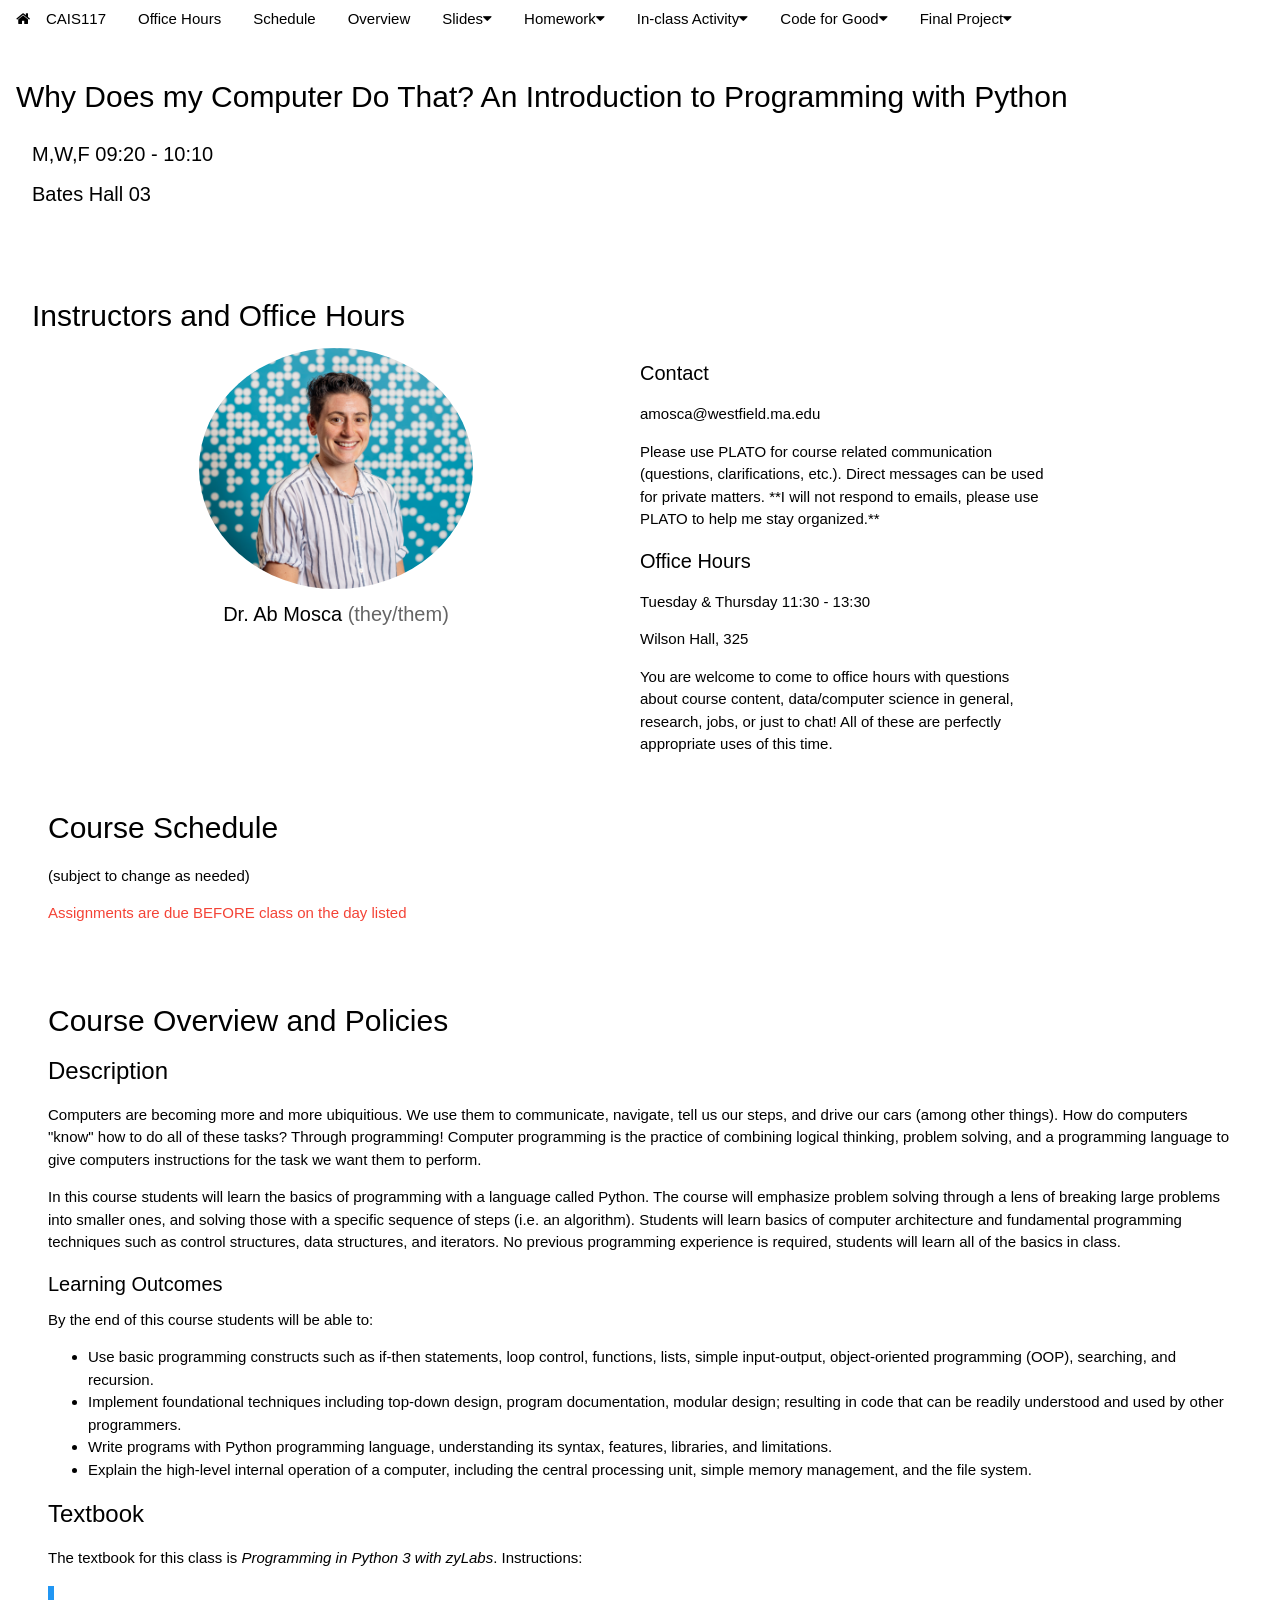
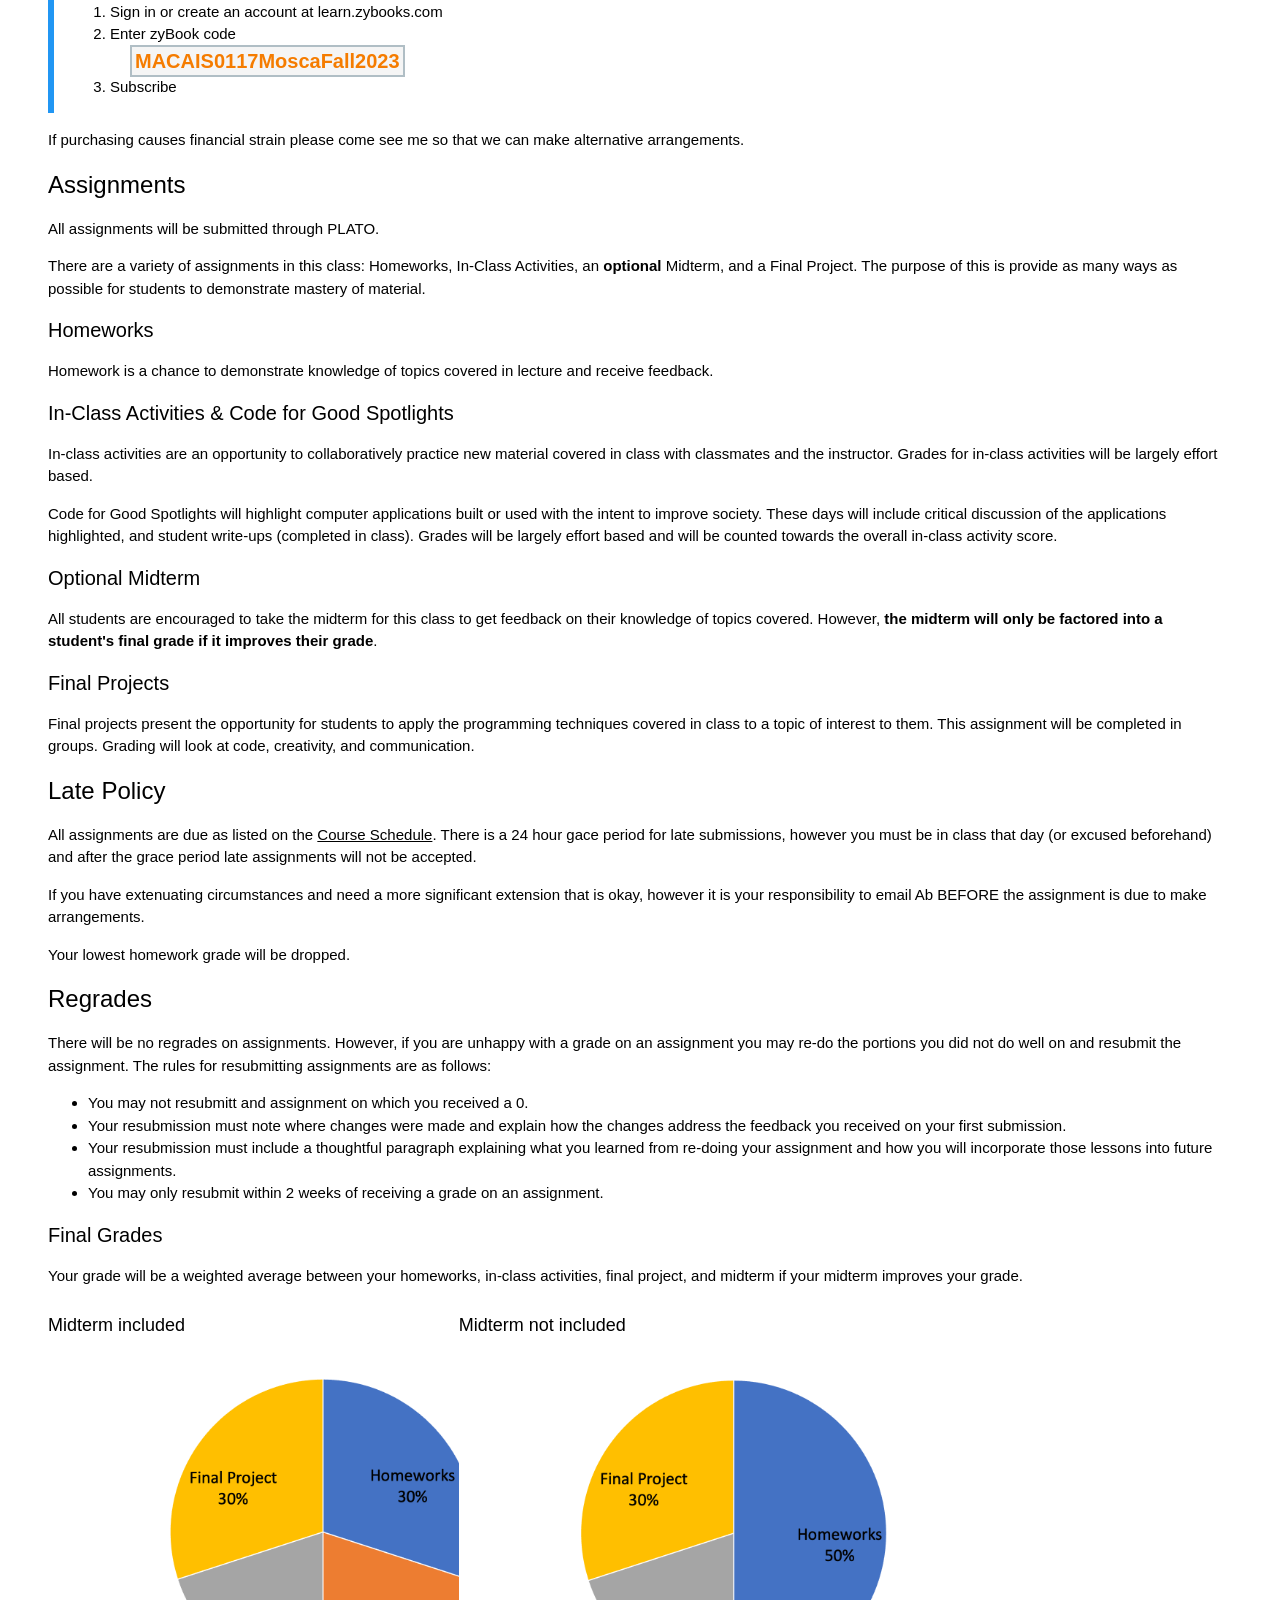
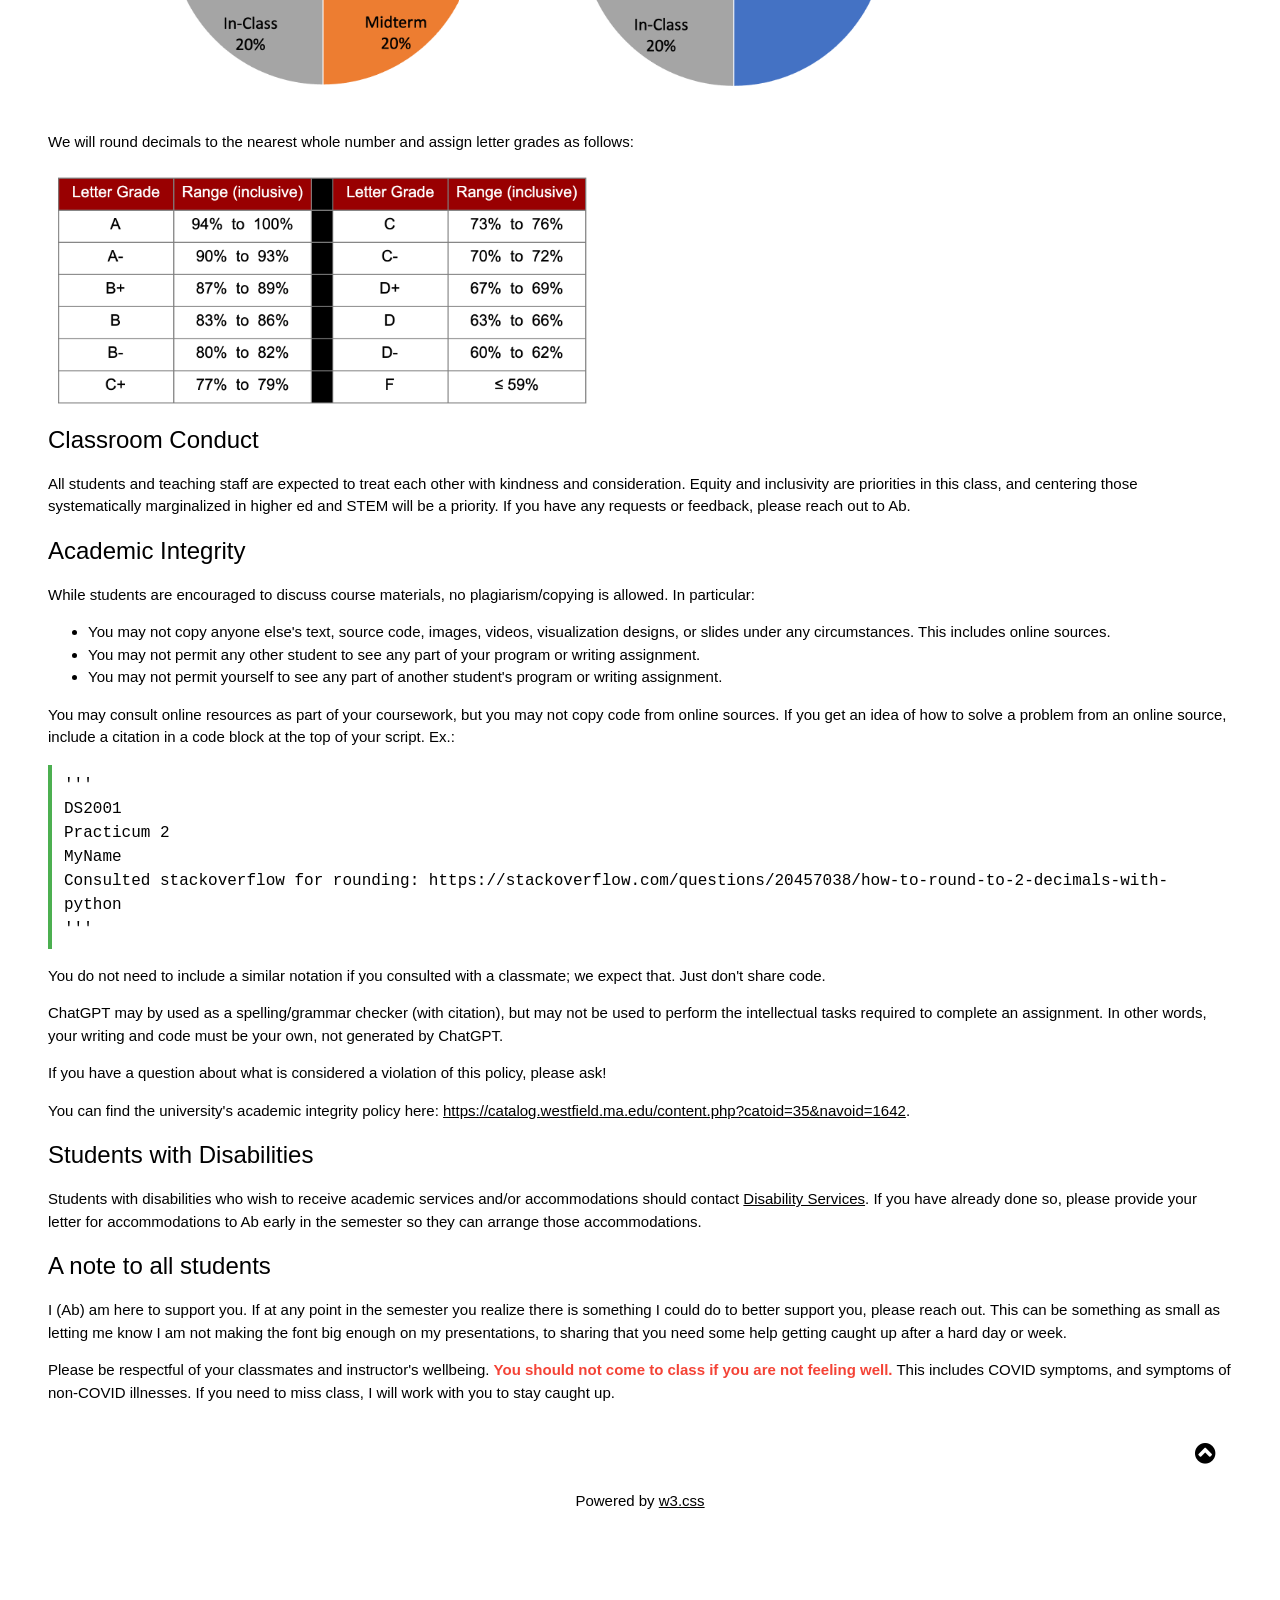
<file: index.html>
<!DOCTYPE html>
<html>
<head>
<title>CAIS117</title>
<meta charset="UTF-8">
<meta name="viewport" content="width=device-width, initial-scale=1">
<link rel="stylesheet" href="https://www.w3schools.com/w3css/4/w3.css">
<link rel="stylesheet" href="https://www.w3schools.com/lib/w3-theme-black.css">
<link rel="stylesheet" href="https://cdnjs.cloudflare.com/ajax/libs/font-awesome/4.7.0/css/font-awesome.min.css">
<link rel="stylesheet" href="mystyle.css">
<link rel="stylesheet" href="https://www.w3schools.com/lib/w3-colors-metro.css">
</head>

<body id="myPage">

<!-- Navbar -->
<div class="w3-top">
 <div class="w3-bar w3-theme-d2 w3-left-align">
  <a class="w3-bar-item w3-button w3-hide-medium w3-hide-large w3-right w3-hover-white w3-theme-d2" href="javascript:void(0);" onclick="openNav()"><i class="fa fa-bars"></i></a>
  <a href="#" class="w3-bar-item w3-button w3-metro-dark-blue"><i class="fa fa-home w3-margin-right"></i>CAIS117</a>
  <a href="#office-hours" class="w3-bar-item w3-button w3-hide-small w3-hover-white">Office Hours</a>
  <a href="#schedule" class="w3-bar-item w3-button w3-hide-small w3-hover-white">Schedule</a>
  <a href="#overview" class="w3-bar-item w3-button w3-hide-small w3-hover-white">Overview</a>
  <div class="w3-dropdown-hover w3-hide-small">
    <button class="w3-button" title="Notifications">Slides<i class="fa fa-caret-down"></i></button>     
    <div class="w3-dropdown-content w3-card-4 w3-bar-block">
      <a href="slides/01-welcome.pdf" target="_blank" class="w3-bar-item w3-button">01-welcome</a>
      <a href="slides/02-how-computers-work.pdf" target="_blank" class="w3-bar-item w3-button">02-how-computers-work</a>
      <a href="slides/03-intro-python.pdf" target="_blank" class="w3-bar-item w3-button">03-intro-python</a>
      <a href="slides/04-user-input.pdf" target="_blank" class="w3-bar-item w3-button">04-user-input</a>
      <a href="slides/05-numbers.pdf" target="_blank" class="w3-bar-item w3-button">05-numbers</a>
      <a href="slides/06-mathematical-operators.pdf" target="_blank" class="w3-bar-item w3-button">06-mathematical-operators</a>
      <a href="slides/07-conditionals.pdf" target="_blank" class="w3-bar-item w3-button">07-conditionals</a>
      <a href="slides/08-strings.pdf" target="_blank" class="w3-bar-item w3-button">08-strings</a>
      <a href="slides/09-main.pdf" target="_blank" class="w3-bar-item w3-button">09-main</a>
      <a href="slides/10-debugging.pdf" target="_blank" class="w3-bar-item w3-button">10-debugging</a>
      <a href="slides/11-loops.pdf" target="_blank" class="w3-bar-item w3-button">11-loops</a>
      <a href="slides/12-random-module.pdf" target="_blank" class="w3-bar-item w3-button">12-random-module</a>
      <a href="slides/13-lists.pdf" target="_blank" class="w3-bar-item w3-button">13-lists</a>
      <a href="slides/14-functions.pdf" target="_blank" class="w3-bar-item w3-button">14-functions</a>
      <a href="slides/15-documentation.pdf" target="_blank" class="w3-bar-item w3-button">15-documentation</a>
      <a href="slides/16-more-functions.pdf" target="_blank" class="w3-bar-item w3-button">16-more-functions</a>
      <a href="slides/17-dictionaries.pdf" target="_blank" class="w3-bar-item w3-button">17-dictionaries</a>
      <a href="slides/18-code-reuse.pdf" target="_blank" class="w3-bar-item w3-button">18-code-reuse</a>
      <a href="slides/19-recursion-pt1.pdf" target="_blank" class="w3-bar-item w3-button">19-recursion-pt1</a>
      <a href="slides/20-recursion-pt2.pdf" target="_blank" class="w3-bar-item w3-button">20-recursion-pt2</a>
      <a href="slides/21-classes-pt1.pdf" target="_blank" class="w3-bar-item w3-button">21-classes-pt1</a>
      <a href="slides/22-classes-pt2.pdf" target="_blank" class="w3-bar-item w3-button">22-classes-pt2</a>
      <a href="slides/23-classes-pt3.pdf" target="_blank" class="w3-bar-item w3-button">23-classes-pt3</a>
      <a href="slides/24-graphics.pdf" target="_blank" class="w3-bar-item w3-button">24-graphics</a>
      <a href="slides/25-animation.pdf" target="_blank" class="w3-bar-item w3-button">25-animation</a>
      <a href="slides/26-interaction.pdf" target="_blank" class="w3-bar-item w3-button">26-interaction</a>
      <a href="slides/27-prototyping.pdf" target="_blank" class="w3-bar-item w3-button">27-prototyping</a>
      <a href="slides/28-algorithms.pdf" target="_blank" class="w3-bar-item w3-button">28-algorithms</a>
      <a href="slides/29-exceptions.pdf" target="_blank" class="w3-bar-item w3-button">29-exceptions</a>
      <a href="slides/30-files.pdf" target="_blank" class="w3-bar-item w3-button">30-files</a>
      <a href="slides/31-VA.pdf" target="_blank" class="w3-bar-item w3-button">31-VA</a>
    </div>
  </div>
  <div class="w3-dropdown-hover w3-hide-small">
    <button class="w3-button" title="Notifications">Homework<i class="fa fa-caret-down"></i></button>     
    <div class="w3-dropdown-content w3-card-4 w3-bar-block">
      <a href="hw/hw01.pdf" target="_blank" class="w3-bar-item w3-button">hw01</a>
      <a href="hw/hw02.pdf" target="_blank" class="w3-bar-item w3-button">hw02</a>
      <a href="hw/hw03.pdf" target="_blank" class="w3-bar-item w3-button">hw03</a>
      <a href="hw/hw04.pdf" target="_blank" class="w3-bar-item w3-button">hw04</a>
      <a href="hw/hw05.pdf" target="_blank" class="w3-bar-item w3-button">hw05</a>
      <a href="hw/hw06.pdf" target="_blank" class="w3-bar-item w3-button">hw06</a>
      <a href="hw/hw07.pdf" target="_blank" class="w3-bar-item w3-button">hw07</a>
    </div>
  </div>
    <div class="w3-dropdown-hover w3-hide-small">
    <button class="w3-button" title="Notifications">In-class Activity<i class="fa fa-caret-down"></i></button>     
    <div class="w3-dropdown-content w3-card-4 w3-bar-block">
      <a href="https://replit.com/teams/join/cbfzmzolnpzhbbarrspukzusuklzeihq-CAIS117-F23" target="_blank" class="w3-bar-item w3-button">join-repl.it</a>
    </div>
  </div>
  <div class="w3-dropdown-hover w3-hide-small">
    <button class="w3-button" title="Notifications">Code for Good<i class="fa fa-caret-down"></i></button>     
    <div class="w3-dropdown-content w3-card-4 w3-bar-block">
      <a href="cfg/cfg01.pdf" target="_blank" class="w3-bar-item w3-button">cfg01</a>
      <a href="cfg/cfg02.pdf" target="_blank" class="w3-bar-item w3-button">cfg02</a>
      <a href="cfg/cfg03.pdf" target="_blank" class="w3-bar-item w3-button">cfg03</a>
    </div>
  </div>
  <div class="w3-dropdown-hover w3-hide-small">
    <button class="w3-button" title="Notifications">Final Project<i class="fa fa-caret-down"></i></button>     
    <div class="w3-dropdown-content w3-card-4 w3-bar-block">
       <a href="project/project.pdf" target="_blank" class="w3-bar-item w3-button">project</a>
    </div>
  </div>
  <!-- <div class="w3-dropdown-hover w3-hide-small">
    <button class="w3-button" title="Notifications">Links<i class="fa fa-caret-down"></i></button>     
    <div class="w3-dropdown-content w3-card-4 w3-bar-block">
      <a href="#" target="_blank" class="w3-bar-item w3-button">Gradescope</a>
    </div>
  </div> -->
 </div>
</div>

<!-- Class info Container -->
<div class="w3-container w3-padding-64 w3-center" id="office-hours">
<h2 class="w3-left-align">Why Does my Computer Do That? An Introduction to Programming with Python</h2>

<div class="w3-row">

  <div class="w3-third w3-margin-left">
    <h4 class="w3-left-align">M,W,F 09:20 - 10:10</h4>
    <h4 class="w3-left-align">Bates Hall 03</h4>
  </div>
  <div class="w3-half">
  </div>
</div>

<!-- Office Hours Container -->
<div class="w3-container w3-padding-64 w3-center" id="office-hours">
<h2 class="w3-left-align">Instructors and Office Hours</h2>

<div class="w3-row">

<div class="w3-half">
  <img src="img/ab.png" alt="Boss" style="width:45%" class="w3-circle">
  <h4>Dr. Ab Mosca <span class="w3-opacity">(they/them)</span></h4>
</div>

<div class="w3-third w3-left-align">
  <h4>Contact</h4>
  <p>amosca@westfield.ma.edu</p>
  <p>Please use PLATO for course related communication (questions, clarifications, etc.). Direct messages can be used for private matters. **I will not respond to emails, please use PLATO to help me stay organized.**</p>
  <h4>Office Hours</h4>
  <p>Tuesday & Thursday 11:30 - 13:30</p>
  <p>Wilson Hall, 325</p>
  <p>You are welcome to come to office hours with questions about course content, data/computer science in general, research, jobs, or just to chat! All of these are perfectly appropriate uses of this time.</p>
</div>

</div>


<!-- Schedule Container-->
<div class="w3-container w3-padding-24 w3-center" id="schedule">
<h2 class="w3-left-align">Course Schedule</h2>
<p class="w3-left-align">(subject to change as needed)</p>
<p class="w3-left-align w3-text-red">Assignments are due BEFORE class on the day listed</p>

<div class="w3-content" style="width:90%">

</div>
</div>

<!-- Overview Container -->
<div class="w3-container w3-padding-24 w3-left-align" id="overview">
<h2>Course Overview and Policies</h2>

<h3>Description</h3>

<p>Computers are becoming more and more ubiquitious. We use them to communicate, navigate, tell us our steps, and drive our cars (among other things). How do computers "know" how to do all of these tasks? Through programming! Computer programming is the practice of combining logical thinking, problem solving, and a programming language to give computers instructions for the task we want them to perform.</p>

<p>In this course students will learn the basics of programming with a language called Python. The course will emphasize problem solving through a lens of breaking large problems into smaller ones, and solving those with a specific sequence of steps (i.e. an algorithm). Students will learn basics of computer architecture and fundamental programming techniques such as control structures, data structures, and iterators. No previous programming experience is required, students will learn all of the basics in class.</p>      

<h4>Learning Outcomes</h4>
By the end of this course students will be able to:

<ul> 
  <li>Use basic programming constructs such as if-then statements, loop control, functions, lists, simple input-output, object-oriented programming (OOP), searching, and recursion.</li>
  <li>Implement foundational techniques including top-down design, program documentation, modular design; resulting in code that can be readily understood and used by other programmers.</li>
  <li>Write programs with Python programming language, understanding its syntax, features, libraries, and limitations.</li>
  <li>Explain the high-level internal operation of a computer, including the central processing unit, simple memory management, and the file system.</li>
</ul>

<h3>Textbook</h3>

<p>The textbook for this class is <em>Programming in Python 3 with zyLabs</em>. Instructions:  

<div class="w3-panel w3-leftbar w3-border-blue">
  <ol>
    <li>Sign in or create an account at learn.zybooks.com</li>
    <li>Enter zyBook code</li> <span class="zybook-code">MACAIS0117MoscaFall2023</span>
    <li>Subscribe</li>
  </ol>
</div>

<p>If purchasing causes financial strain please come see me so that we can make alternative arrangements.</p>

<h3>Assignments</h3>

<p>All assignments will be submitted through PLATO.</p>

<p>There are a variety of assignments in this class: Homeworks, In-Class Activities, an <strong>optional</strong> Midterm, and a Final Project. The purpose of this is provide as many ways as possible for students to demonstrate mastery of material.</p>

<h4>Homeworks</h4>  

<p>Homework is a chance to demonstrate knowledge of topics covered in lecture and receive feedback.</p>  

<h4>In-Class Activities & Code for Good Spotlights</h4>

<p>In-class activities are an opportunity to collaboratively practice new material covered in class with classmates and the instructor. Grades for in-class activities will be largely effort based.</p>

<p>Code for Good Spotlights will highlight computer applications built or used with the intent to improve society. These days will include critical discussion of the applications highlighted, and student write-ups (completed in class). Grades will be largely effort based and will be counted towards the overall in-class activity score.</p>

<h4>Optional Midterm</h4>

<p>All students are encouraged to take the midterm for this class to get feedback on their knowledge of topics covered. However, <strong>the midterm will only be factored into a student's final grade if it improves their grade</strong>.</p>

<h4>Final Projects</h4>

<p>Final projects present the opportunity for students to apply the programming techniques covered in class to a topic of interest to them. This assignment will be completed in groups. Grading will look at code, creativity, and communication.</p>

<h3>Late Policy</h3>
<p>All assignments are due as listed on the <a href="#schedule">Course Schedule</a>. There is a 24 hour gace period for late submissions, however you must be in class that day (or excused beforehand) and after the grace period late assignments will not be accepted.</p>

<p>If you have extenuating circumstances and need a more significant extension that is okay, however it is your responsibility to email Ab BEFORE the assignment is due to make arrangements.</p>

<p>Your lowest homework grade will be dropped.</p> 

<h3>Regrades</h3>
<p>There will be no regrades on assignments. However, if you are unhappy with a grade on an assignment you may re-do the portions you did not do well on and resubmit the assignment. The rules for resubmitting assignments are as follows:</p>

<ul>
  <li>You may not resubmitt and assignment on which you received a 0.</li>
  <li>Your resubmission must note where changes were made and explain how the changes address the feedback you received on your first submission.</li>
  <li>Your resubmission must include a thoughtful paragraph explaining what you learned from re-doing your assignment and how you will incorporate those lessons into future assignments.</li>
  <li>You may only resubmit within 2 weeks of receiving a grade on an assignment.</li>
</ul>

<h4>Final Grades</h4>
<p>Your grade will be a weighted average between your homeworks, in-class activities, final project, and midterm if your midterm improves your grade.</p> 

<div class="w3-row">
  <div class="w3-third">
    <h5>Midterm included</h5>
    <img src="assets/grades-midterm.png" style="max-width: 550px;">
  </div>
  <div class="w3-third w3-margin-left">
    <h5>Midterm not included</h5>
    <img src="assets/grades-no-midterm.png" style="max-width: 550px;">
  </div>
</div>

<p>We will round decimals to the nearest whole number and assign letter grades as follows:</p>

<div class="w3-row">
  <div class="w3-half"><img src="img/number_grades.png" style="width: 100%; max-width:550px;"></div>      
</div>

<h3>Classroom Conduct</h3>
<p>All students and teaching staff are expected to treat each other with kindness and consideration. Equity and inclusivity are priorities in this class, and centering those systematically marginalized in higher ed and STEM will be a priority. If you have any requests or feedback, please reach out to Ab.</p>

<h3>Academic Integrity</h3>
<p>While students are encouraged to discuss course materials, no plagiarism/copying is allowed. In particular:
  <ul>
    <li>You may not copy anyone else's text, source code, images, videos, visualization designs, or slides under any circumstances. This includes online sources.</li>
    <li>You may not permit any other student to see any part of your program or writing assignment.</li>
    <li>You may not permit yourself to see any part of another student's program or writing assignment.</li>
  </ul></p>

<p>You may consult online resources as part of your coursework, but you may not copy code from online sources. If you get an idea of how to solve a problem from an online source, include a citation in a code block at the top of your script. Ex.:</p>

<div class="w3-example">
<div class="w3-code python notranslate">
'''<br>
DS2001<br>
Practicum 2<br>
MyName<br>
Consulted stackoverflow for rounding:  
https://stackoverflow.com/questions/20457038/how-to-round-to-2-decimals-with-python 
<br>
'''
</div>
</div>

<p>You do not need to include a similar notation if you consulted with a classmate; we expect that. Just don't share code.</p>

<p>ChatGPT may by used as a spelling/grammar checker (with citation), but may not be used to perform the intellectual tasks required to complete an assignment. In other words, your writing and code must be your own, not generated by ChatGPT.</p>

<p>If you have a question about what is considered a violation of this policy, please ask!</p>
<p>You can find the university's academic integrity policy here: <a href="https://catalog.westfield.ma.edu/content.php?catoid=35&navoid=1642" target="_blank">https://catalog.westfield.ma.edu/content.php?catoid=35&navoid=1642</a>.</p> 

<h3>Students with Disabilities</h3>
<p>Students with disabilities who wish to receive academic services and/or accommodations should contact <a href="https://www.westfield.ma.edu/academics/academic-support/disability-services" target="_blank">Disability Services</a>. If you have already done so, please provide your letter for accommodations to Ab early in the semester so they can arrange those accommodations.</p>

<h3>A note to all students</h3>
<p>I (Ab) am here to support you. If at any point in the semester you realize there is something I could do to better support you, please reach out. This can be something as small as letting me know I am not making the font big enough on my presentations, to sharing that you need some help getting caught up after a hard day or week.</p>
<p>Please be respectful of your classmates and instructor's wellbeing. <b class="w3-text-red">You should not come to class if you are not feeling well.</b> This includes COVID symptoms, and symptoms of non-COVID illnesses. If you need to miss class, I will work with you to stay caught up.</p> 

</div>


<!-- Footer -->
<footer class="w3-container w3-padding-32 w3-theme-d1 w3-center">
  <p>Powered by <a href="https://www.w3schools.com/w3css/default.asp" target="_blank">w3.css</a></p>

  <div style="position:relative;bottom:100px;z-index:1;" class="w3-tooltip w3-right">
    <span class="w3-text w3-padding w3-metro-dark-blue w3-hide-small">Go To Top</span>   
    <a class="w3-button w3-theme" href="#myPage"><span class="w3-xlarge">
    <i class="fa fa-chevron-circle-up"></i></span></a>
  </div>
</footer>


<script type="text/javascript" src="https://d3js.org/d3.v7.min.js"></script>
<script type="text/javascript" src="main.js"></script>

</body>
</html>
</file>
<file: mystyle.css>
.w3-dropdown-content {
    overflow: auto;
    max-height: 500px;
}

.zybook-code {
    background-color: #f5f5f5;
    border: 2px solid #b0bec5;
    color: #f57c00;
    font-size: 20px;
    font-weight: 700;
    padding: 3px;
    margin: 20px;
}

.speaker {
    font-weight: bold; 
    color: red; 
}

.proj {
    font-weight: bold; 
    color: darkgreen; 
}

.italic {
    font-style: italic;
}

col.hide {
    visibility: collapse; 
/*    display: none;*/
}

.noClass {
    background: #FFFFE0;
}

.presy {
    background: #F0F8FF;
}

.inClass {
    font-weight: bold; 
    color: darkorange; 
}

.exam {
    font-weight: bold; 
    color: darkblue; 
}
</file>
